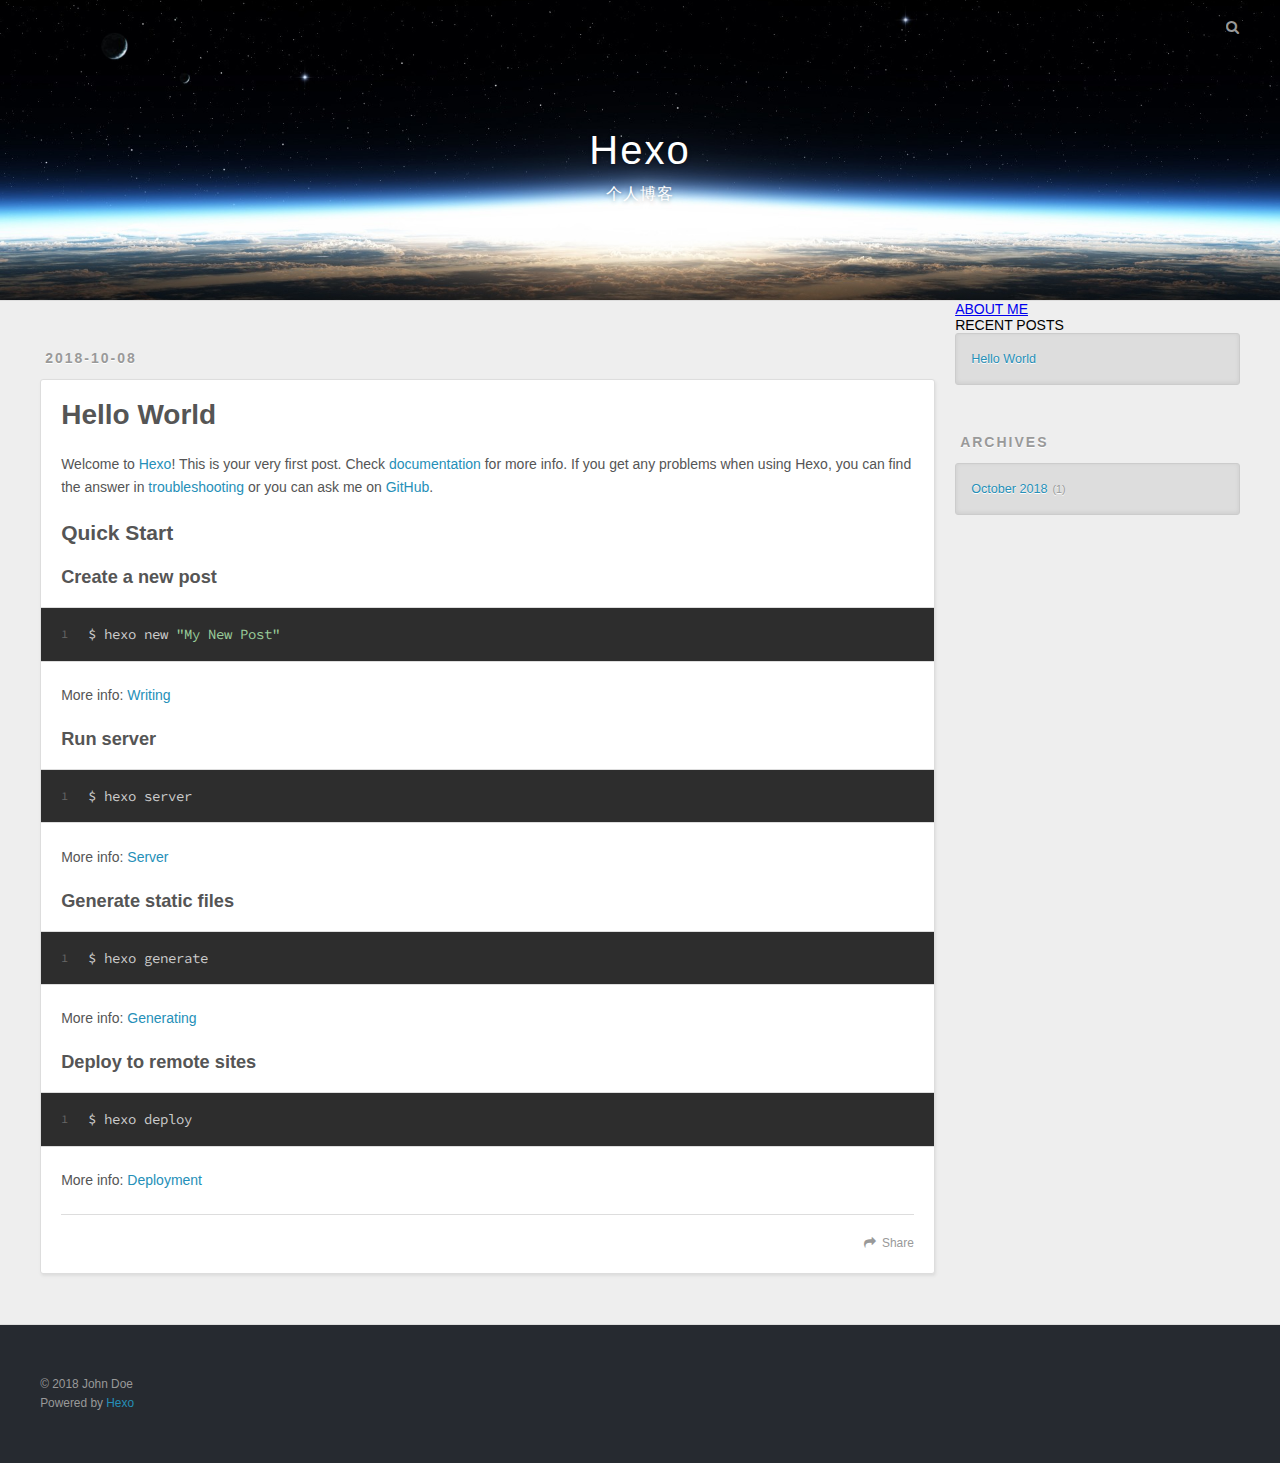
<file: index.html>
<!DOCTYPE html>
<html>
<head>
  <meta charset="utf-8">
  
  <title>Hexo</title>
  <meta name="viewport" content="width=device-width, initial-scale=1, maximum-scale=1">
  <meta property="og:type" content="website">
<meta property="og:title" content="Hexo">
<meta property="og:url" content="http://yoursite.com/index.html">
<meta property="og:site_name" content="Hexo">
<meta property="og:locale" content="default">
<meta name="twitter:card" content="summary">
<meta name="twitter:title" content="Hexo">
  
  
  
    <link href="//fonts.googleapis.com/css?family=Source+Code+Pro" rel="stylesheet" type="text/css">
  
  <link rel="stylesheet" href="/css/style.css">
  

</head>

<body>
  <div id="container">
    <div id="wrap">
      <header id="header">
  <div id="banner"></div>
  <div id="header-outer" class="outer">
    <div id="header-title" class="inner">
      <h1 id="logo-wrap">
        <a href="/" id="logo">Hexo</a>
      </h1>
      
        <h2 id="subtitle-wrap">
          <a href="/" id="subtitle">个人博客</a>
        </h2>
      
    </div>
    <div id="header-inner" class="inner">
      <nav id="main-nav">
        <a id="main-nav-toggle" class="nav-icon"></a>
        
      </nav>
      <nav id="sub-nav">
        
        <a id="nav-search-btn" class="nav-icon" title="Search"></a>
      </nav>
      <div id="search-form-wrap">
        <form action="//google.com/search" method="get" accept-charset="UTF-8" class="search-form"><input type="search" name="q" class="search-form-input" placeholder="Search"><button type="submit" class="search-form-submit">&#xF002;</button><input type="hidden" name="sitesearch" value="http://yoursite.com"></form>
      </div>
    </div>
  </div>
</header>
      <div class="outer">
        <section id="main">
  
    <article id="post-hello-world" class="article article-type-post" itemscope itemprop="blogPost">
  <div class="article-meta">
    <a href="/2018/10/08/hello-world/" class="article-date">
  <time datetime="2018-10-08T08:29:40.172Z" itemprop="datePublished">2018-10-08</time>
</a>
    
  </div>
  <div class="article-inner">
    
    
      <header class="article-header">
        
  
    <h1 itemprop="name">
      <a class="article-title" href="/2018/10/08/hello-world/">Hello World</a>
    </h1>
  

      </header>
    
    <div class="article-entry" itemprop="articleBody">
      
        <p>Welcome to <a href="https://hexo.io/" target="_blank" rel="noopener">Hexo</a>! This is your very first post. Check <a href="https://hexo.io/docs/" target="_blank" rel="noopener">documentation</a> for more info. If you get any problems when using Hexo, you can find the answer in <a href="https://hexo.io/docs/troubleshooting.html" target="_blank" rel="noopener">troubleshooting</a> or you can ask me on <a href="https://github.com/hexojs/hexo/issues" target="_blank" rel="noopener">GitHub</a>.</p>
<h2 id="Quick-Start"><a href="#Quick-Start" class="headerlink" title="Quick Start"></a>Quick Start</h2><h3 id="Create-a-new-post"><a href="#Create-a-new-post" class="headerlink" title="Create a new post"></a>Create a new post</h3><figure class="highlight bash"><table><tr><td class="gutter"><pre><span class="line">1</span><br></pre></td><td class="code"><pre><span class="line">$ hexo new <span class="string">"My New Post"</span></span><br></pre></td></tr></table></figure>
<p>More info: <a href="https://hexo.io/docs/writing.html" target="_blank" rel="noopener">Writing</a></p>
<h3 id="Run-server"><a href="#Run-server" class="headerlink" title="Run server"></a>Run server</h3><figure class="highlight bash"><table><tr><td class="gutter"><pre><span class="line">1</span><br></pre></td><td class="code"><pre><span class="line">$ hexo server</span><br></pre></td></tr></table></figure>
<p>More info: <a href="https://hexo.io/docs/server.html" target="_blank" rel="noopener">Server</a></p>
<h3 id="Generate-static-files"><a href="#Generate-static-files" class="headerlink" title="Generate static files"></a>Generate static files</h3><figure class="highlight bash"><table><tr><td class="gutter"><pre><span class="line">1</span><br></pre></td><td class="code"><pre><span class="line">$ hexo generate</span><br></pre></td></tr></table></figure>
<p>More info: <a href="https://hexo.io/docs/generating.html" target="_blank" rel="noopener">Generating</a></p>
<h3 id="Deploy-to-remote-sites"><a href="#Deploy-to-remote-sites" class="headerlink" title="Deploy to remote sites"></a>Deploy to remote sites</h3><figure class="highlight bash"><table><tr><td class="gutter"><pre><span class="line">1</span><br></pre></td><td class="code"><pre><span class="line">$ hexo deploy</span><br></pre></td></tr></table></figure>
<p>More info: <a href="https://hexo.io/docs/deployment.html" target="_blank" rel="noopener">Deployment</a></p>

      
    </div>
    <footer class="article-footer">
      <a data-url="http://yoursite.com/2018/10/08/hello-world/" data-id="cjn0ztyv30000zgv3rsepiz5a" class="article-share-link">Share</a>
      
      
    </footer>
  </div>
  
</article>


  

</section>
        
          <aside id="sidebar">
  
    <!-- Featured Tags -->

  
    <!-- Short About -->
<section class="visible-md visible-lg">
    <h5><a href="/about/">ABOUT ME</a></h5>
    <div class="short-about">

        

        

        <!-- SNS Link -->
        <ul class="list-inline">
            
            
            

            

            

            
            
            
            
        </ul>
    </div>
</section>

  
    
  <h5>RECENT POSTS</h3>
  <div class="widget">
    <ul>
      
        <li>
          <a href="/2018/10/08/hello-world/">Hello World</a>
        </li>
      
    </ul>
  </div>

  
    <!-- Friends Blog -->

  
    
  <div class="widget-wrap">
    <h3 class="widget-title">Archives</h3>
    <div class="widget">
      <ul class="archive-list"><li class="archive-list-item"><a class="archive-list-link" href="/archives/2018/10/">October 2018</a><span class="archive-list-count">1</span></li></ul>
    </div>
  </div>


  
</aside>
        
      </div>
      <footer id="footer">
  
  <div class="outer">
    <div id="footer-info" class="inner">
      &copy; 2018 John Doe<br>
      Powered by <a href="http://hexo.io/" target="_blank">Hexo</a>
    </div>
  </div>
</footer>
    </div>
    <nav id="mobile-nav">
  
</nav>
    

<script src="//ajax.googleapis.com/ajax/libs/jquery/2.0.3/jquery.min.js"></script>



<script src="/js/script.js"></script>

  </div>
</body>
</html>
</file>
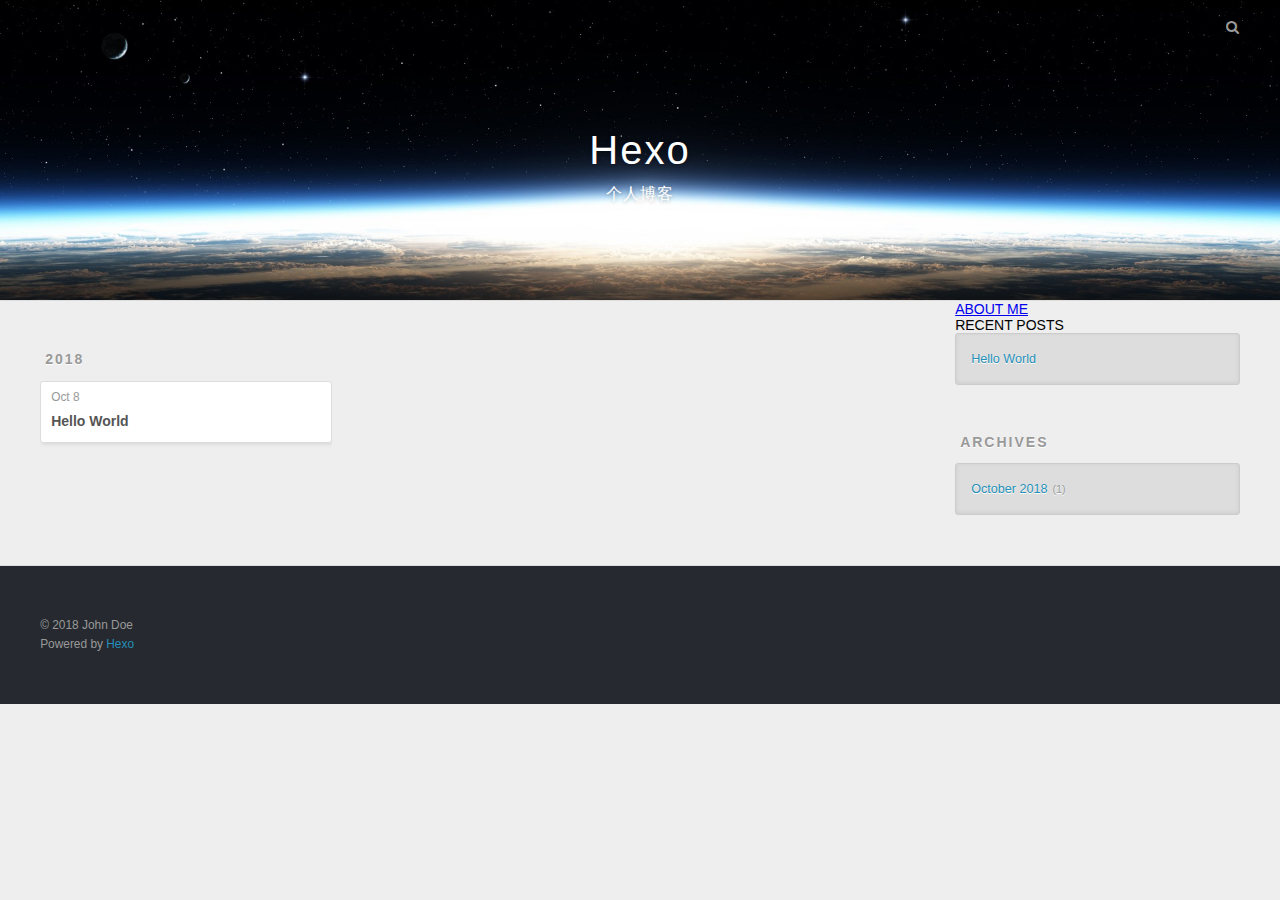
<file: archives/index.html>
<!DOCTYPE html>
<html>
<head>
  <meta charset="utf-8">
  
  <title>Archives | Hexo</title>
  <meta name="viewport" content="width=device-width, initial-scale=1, maximum-scale=1">
  <meta property="og:type" content="website">
<meta property="og:title" content="Hexo">
<meta property="og:url" content="http://yoursite.com/archives/index.html">
<meta property="og:site_name" content="Hexo">
<meta property="og:locale" content="default">
<meta name="twitter:card" content="summary">
<meta name="twitter:title" content="Hexo">
  
  
  
    <link href="//fonts.googleapis.com/css?family=Source+Code+Pro" rel="stylesheet" type="text/css">
  
  <link rel="stylesheet" href="/css/style.css">
  

</head>

<body>
  <div id="container">
    <div id="wrap">
      <header id="header">
  <div id="banner"></div>
  <div id="header-outer" class="outer">
    <div id="header-title" class="inner">
      <h1 id="logo-wrap">
        <a href="/" id="logo">Hexo</a>
      </h1>
      
        <h2 id="subtitle-wrap">
          <a href="/" id="subtitle">个人博客</a>
        </h2>
      
    </div>
    <div id="header-inner" class="inner">
      <nav id="main-nav">
        <a id="main-nav-toggle" class="nav-icon"></a>
        
      </nav>
      <nav id="sub-nav">
        
        <a id="nav-search-btn" class="nav-icon" title="Search"></a>
      </nav>
      <div id="search-form-wrap">
        <form action="//google.com/search" method="get" accept-charset="UTF-8" class="search-form"><input type="search" name="q" class="search-form-input" placeholder="Search"><button type="submit" class="search-form-submit">&#xF002;</button><input type="hidden" name="sitesearch" value="http://yoursite.com"></form>
      </div>
    </div>
  </div>
</header>
      <div class="outer">
        <section id="main">
  
  
    
    
      
      
      <section class="archives-wrap">
        <div class="archive-year-wrap">
          <a href="/archives/2018" class="archive-year">2018</a>
        </div>
        <div class="archives">
    
    <article class="archive-article archive-type-post">
  <div class="archive-article-inner">
    <header class="archive-article-header">
      <a href="/2018/10/08/hello-world/" class="archive-article-date">
  <time datetime="2018-10-08T08:29:40.172Z" itemprop="datePublished">Oct 8</time>
</a>
      
  
    <h1 itemprop="name">
      <a class="archive-article-title" href="/2018/10/08/hello-world/">Hello World</a>
    </h1>
  

    </header>
  </div>
</article>
  
  
    </div></section>
  

</section>
        
          <aside id="sidebar">
  
    <!-- Featured Tags -->

  
    <!-- Short About -->
<section class="visible-md visible-lg">
    <h5><a href="/about/">ABOUT ME</a></h5>
    <div class="short-about">

        

        

        <!-- SNS Link -->
        <ul class="list-inline">
            
            
            

            

            

            
            
            
            
        </ul>
    </div>
</section>

  
    
  <h5>RECENT POSTS</h3>
  <div class="widget">
    <ul>
      
        <li>
          <a href="/2018/10/08/hello-world/">Hello World</a>
        </li>
      
    </ul>
  </div>

  
    <!-- Friends Blog -->

  
    
  <div class="widget-wrap">
    <h3 class="widget-title">Archives</h3>
    <div class="widget">
      <ul class="archive-list"><li class="archive-list-item"><a class="archive-list-link" href="/archives/2018/10/">October 2018</a><span class="archive-list-count">1</span></li></ul>
    </div>
  </div>


  
</aside>
        
      </div>
      <footer id="footer">
  
  <div class="outer">
    <div id="footer-info" class="inner">
      &copy; 2018 John Doe<br>
      Powered by <a href="http://hexo.io/" target="_blank">Hexo</a>
    </div>
  </div>
</footer>
    </div>
    <nav id="mobile-nav">
  
</nav>
    

<script src="//ajax.googleapis.com/ajax/libs/jquery/2.0.3/jquery.min.js"></script>



<script src="/js/script.js"></script>

  </div>
</body>
</html>
</file>
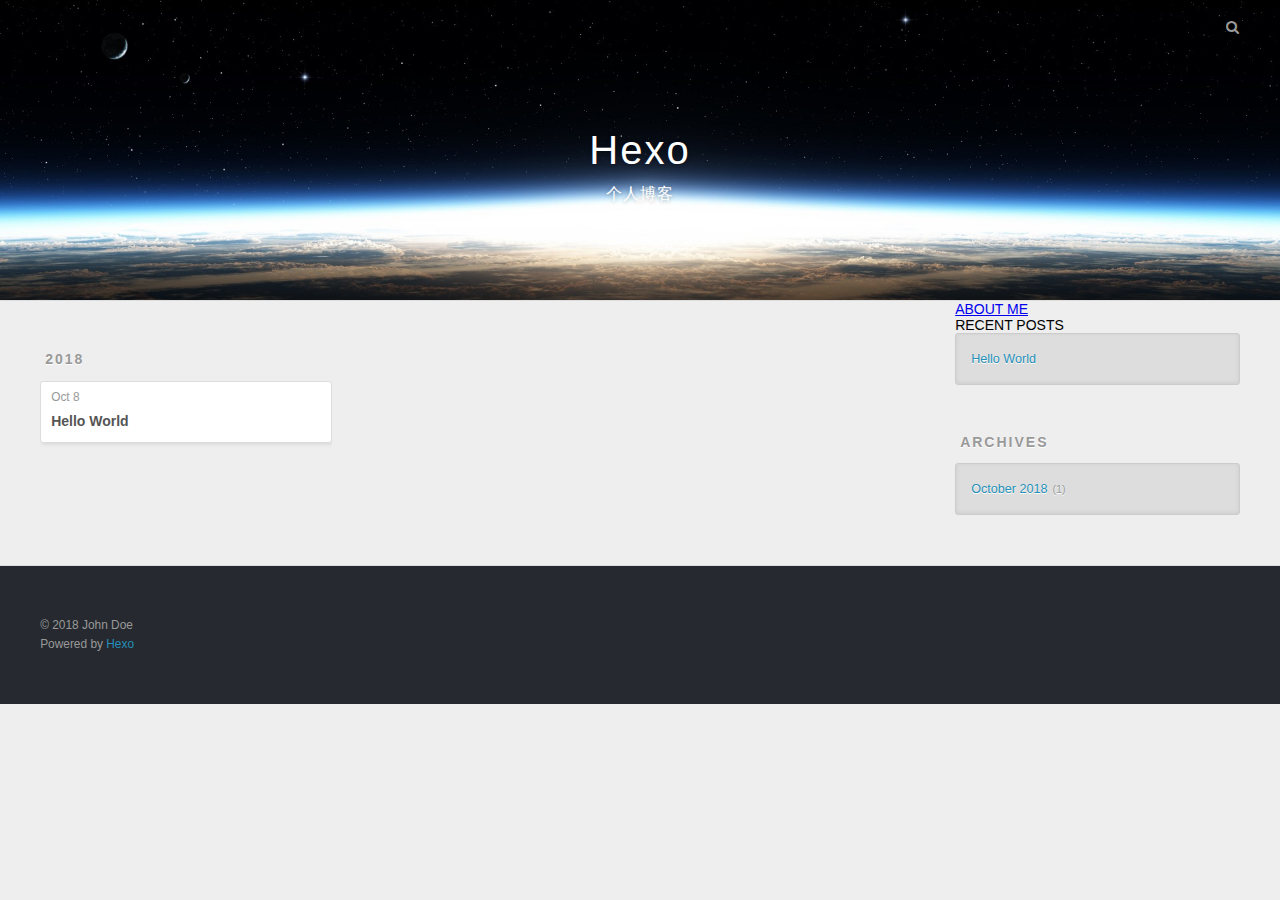
<file: archives/2018/index.html>
<!DOCTYPE html>
<html>
<head>
  <meta charset="utf-8">
  
  <title>Archives: 2018 | Hexo</title>
  <meta name="viewport" content="width=device-width, initial-scale=1, maximum-scale=1">
  <meta property="og:type" content="website">
<meta property="og:title" content="Hexo">
<meta property="og:url" content="http://yoursite.com/archives/2018/index.html">
<meta property="og:site_name" content="Hexo">
<meta property="og:locale" content="default">
<meta name="twitter:card" content="summary">
<meta name="twitter:title" content="Hexo">
  
  
  
    <link href="//fonts.googleapis.com/css?family=Source+Code+Pro" rel="stylesheet" type="text/css">
  
  <link rel="stylesheet" href="/css/style.css">
  

</head>

<body>
  <div id="container">
    <div id="wrap">
      <header id="header">
  <div id="banner"></div>
  <div id="header-outer" class="outer">
    <div id="header-title" class="inner">
      <h1 id="logo-wrap">
        <a href="/" id="logo">Hexo</a>
      </h1>
      
        <h2 id="subtitle-wrap">
          <a href="/" id="subtitle">个人博客</a>
        </h2>
      
    </div>
    <div id="header-inner" class="inner">
      <nav id="main-nav">
        <a id="main-nav-toggle" class="nav-icon"></a>
        
      </nav>
      <nav id="sub-nav">
        
        <a id="nav-search-btn" class="nav-icon" title="Search"></a>
      </nav>
      <div id="search-form-wrap">
        <form action="//google.com/search" method="get" accept-charset="UTF-8" class="search-form"><input type="search" name="q" class="search-form-input" placeholder="Search"><button type="submit" class="search-form-submit">&#xF002;</button><input type="hidden" name="sitesearch" value="http://yoursite.com"></form>
      </div>
    </div>
  </div>
</header>
      <div class="outer">
        <section id="main">
  
  
    
    
      
      
      <section class="archives-wrap">
        <div class="archive-year-wrap">
          <a href="/archives/2018" class="archive-year">2018</a>
        </div>
        <div class="archives">
    
    <article class="archive-article archive-type-post">
  <div class="archive-article-inner">
    <header class="archive-article-header">
      <a href="/2018/10/08/hello-world/" class="archive-article-date">
  <time datetime="2018-10-08T08:29:40.172Z" itemprop="datePublished">Oct 8</time>
</a>
      
  
    <h1 itemprop="name">
      <a class="archive-article-title" href="/2018/10/08/hello-world/">Hello World</a>
    </h1>
  

    </header>
  </div>
</article>
  
  
    </div></section>
  

</section>
        
          <aside id="sidebar">
  
    <!-- Featured Tags -->

  
    <!-- Short About -->
<section class="visible-md visible-lg">
    <h5><a href="/about/">ABOUT ME</a></h5>
    <div class="short-about">

        

        

        <!-- SNS Link -->
        <ul class="list-inline">
            
            
            

            

            

            
            
            
            
        </ul>
    </div>
</section>

  
    
  <h5>RECENT POSTS</h3>
  <div class="widget">
    <ul>
      
        <li>
          <a href="/2018/10/08/hello-world/">Hello World</a>
        </li>
      
    </ul>
  </div>

  
    <!-- Friends Blog -->

  
    
  <div class="widget-wrap">
    <h3 class="widget-title">Archives</h3>
    <div class="widget">
      <ul class="archive-list"><li class="archive-list-item"><a class="archive-list-link" href="/archives/2018/10/">October 2018</a><span class="archive-list-count">1</span></li></ul>
    </div>
  </div>


  
</aside>
        
      </div>
      <footer id="footer">
  
  <div class="outer">
    <div id="footer-info" class="inner">
      &copy; 2018 John Doe<br>
      Powered by <a href="http://hexo.io/" target="_blank">Hexo</a>
    </div>
  </div>
</footer>
    </div>
    <nav id="mobile-nav">
  
</nav>
    

<script src="//ajax.googleapis.com/ajax/libs/jquery/2.0.3/jquery.min.js"></script>



<script src="/js/script.js"></script>

  </div>
</body>
</html>
</file>
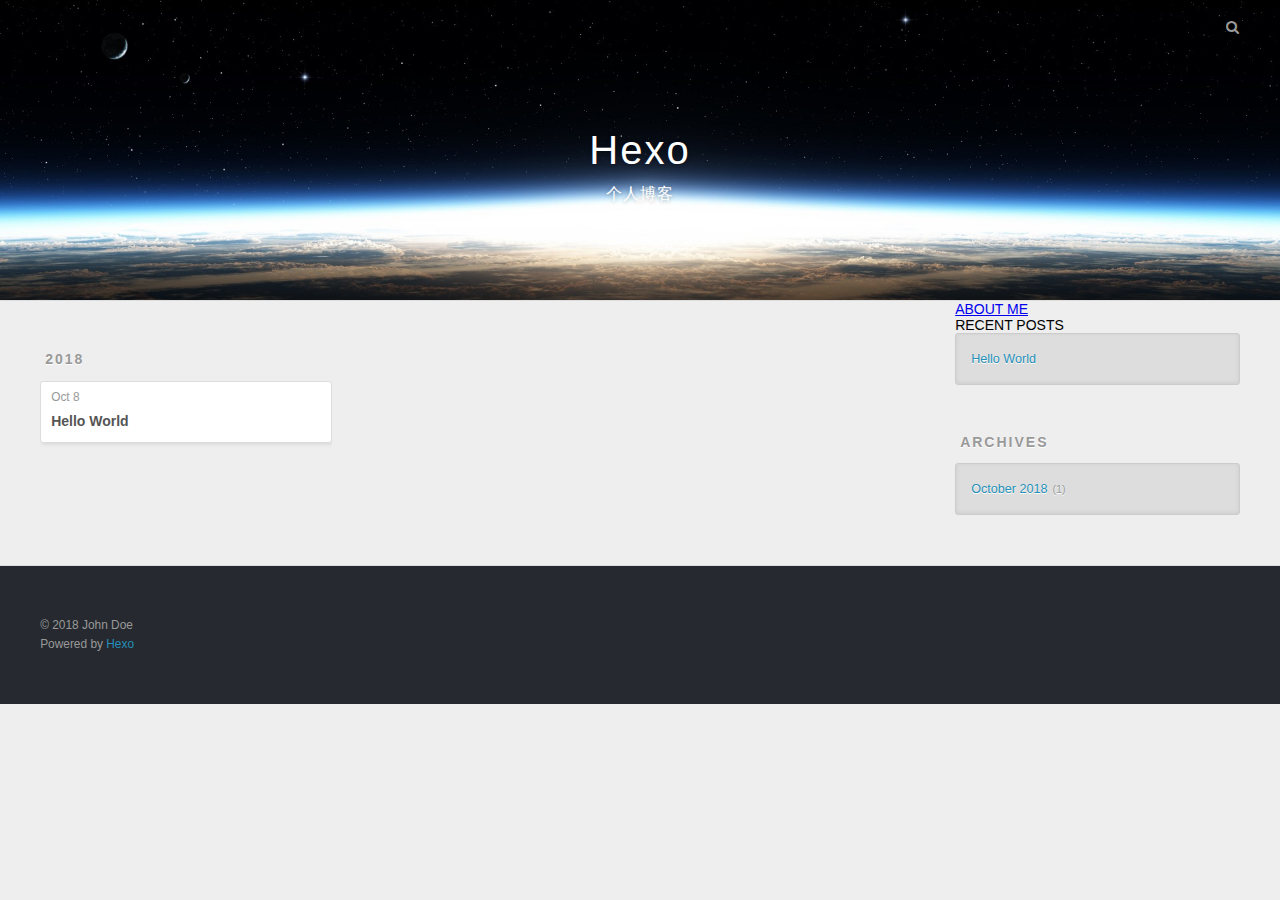
<file: archives/2018/10/index.html>
<!DOCTYPE html>
<html>
<head>
  <meta charset="utf-8">
  
  <title>Archives: 2018/10 | Hexo</title>
  <meta name="viewport" content="width=device-width, initial-scale=1, maximum-scale=1">
  <meta property="og:type" content="website">
<meta property="og:title" content="Hexo">
<meta property="og:url" content="http://yoursite.com/archives/2018/10/index.html">
<meta property="og:site_name" content="Hexo">
<meta property="og:locale" content="default">
<meta name="twitter:card" content="summary">
<meta name="twitter:title" content="Hexo">
  
  
  
    <link href="//fonts.googleapis.com/css?family=Source+Code+Pro" rel="stylesheet" type="text/css">
  
  <link rel="stylesheet" href="/css/style.css">
  

</head>

<body>
  <div id="container">
    <div id="wrap">
      <header id="header">
  <div id="banner"></div>
  <div id="header-outer" class="outer">
    <div id="header-title" class="inner">
      <h1 id="logo-wrap">
        <a href="/" id="logo">Hexo</a>
      </h1>
      
        <h2 id="subtitle-wrap">
          <a href="/" id="subtitle">个人博客</a>
        </h2>
      
    </div>
    <div id="header-inner" class="inner">
      <nav id="main-nav">
        <a id="main-nav-toggle" class="nav-icon"></a>
        
      </nav>
      <nav id="sub-nav">
        
        <a id="nav-search-btn" class="nav-icon" title="Search"></a>
      </nav>
      <div id="search-form-wrap">
        <form action="//google.com/search" method="get" accept-charset="UTF-8" class="search-form"><input type="search" name="q" class="search-form-input" placeholder="Search"><button type="submit" class="search-form-submit">&#xF002;</button><input type="hidden" name="sitesearch" value="http://yoursite.com"></form>
      </div>
    </div>
  </div>
</header>
      <div class="outer">
        <section id="main">
  
  
    
    
      
      
      <section class="archives-wrap">
        <div class="archive-year-wrap">
          <a href="/archives/2018" class="archive-year">2018</a>
        </div>
        <div class="archives">
    
    <article class="archive-article archive-type-post">
  <div class="archive-article-inner">
    <header class="archive-article-header">
      <a href="/2018/10/08/hello-world/" class="archive-article-date">
  <time datetime="2018-10-08T08:29:40.172Z" itemprop="datePublished">Oct 8</time>
</a>
      
  
    <h1 itemprop="name">
      <a class="archive-article-title" href="/2018/10/08/hello-world/">Hello World</a>
    </h1>
  

    </header>
  </div>
</article>
  
  
    </div></section>
  

</section>
        
          <aside id="sidebar">
  
    <!-- Featured Tags -->

  
    <!-- Short About -->
<section class="visible-md visible-lg">
    <h5><a href="/about/">ABOUT ME</a></h5>
    <div class="short-about">

        

        

        <!-- SNS Link -->
        <ul class="list-inline">
            
            
            

            

            

            
            
            
            
        </ul>
    </div>
</section>

  
    
  <h5>RECENT POSTS</h3>
  <div class="widget">
    <ul>
      
        <li>
          <a href="/2018/10/08/hello-world/">Hello World</a>
        </li>
      
    </ul>
  </div>

  
    <!-- Friends Blog -->

  
    
  <div class="widget-wrap">
    <h3 class="widget-title">Archives</h3>
    <div class="widget">
      <ul class="archive-list"><li class="archive-list-item"><a class="archive-list-link" href="/archives/2018/10/">October 2018</a><span class="archive-list-count">1</span></li></ul>
    </div>
  </div>


  
</aside>
        
      </div>
      <footer id="footer">
  
  <div class="outer">
    <div id="footer-info" class="inner">
      &copy; 2018 John Doe<br>
      Powered by <a href="http://hexo.io/" target="_blank">Hexo</a>
    </div>
  </div>
</footer>
    </div>
    <nav id="mobile-nav">
  
</nav>
    

<script src="//ajax.googleapis.com/ajax/libs/jquery/2.0.3/jquery.min.js"></script>



<script src="/js/script.js"></script>

  </div>
</body>
</html>
</file>
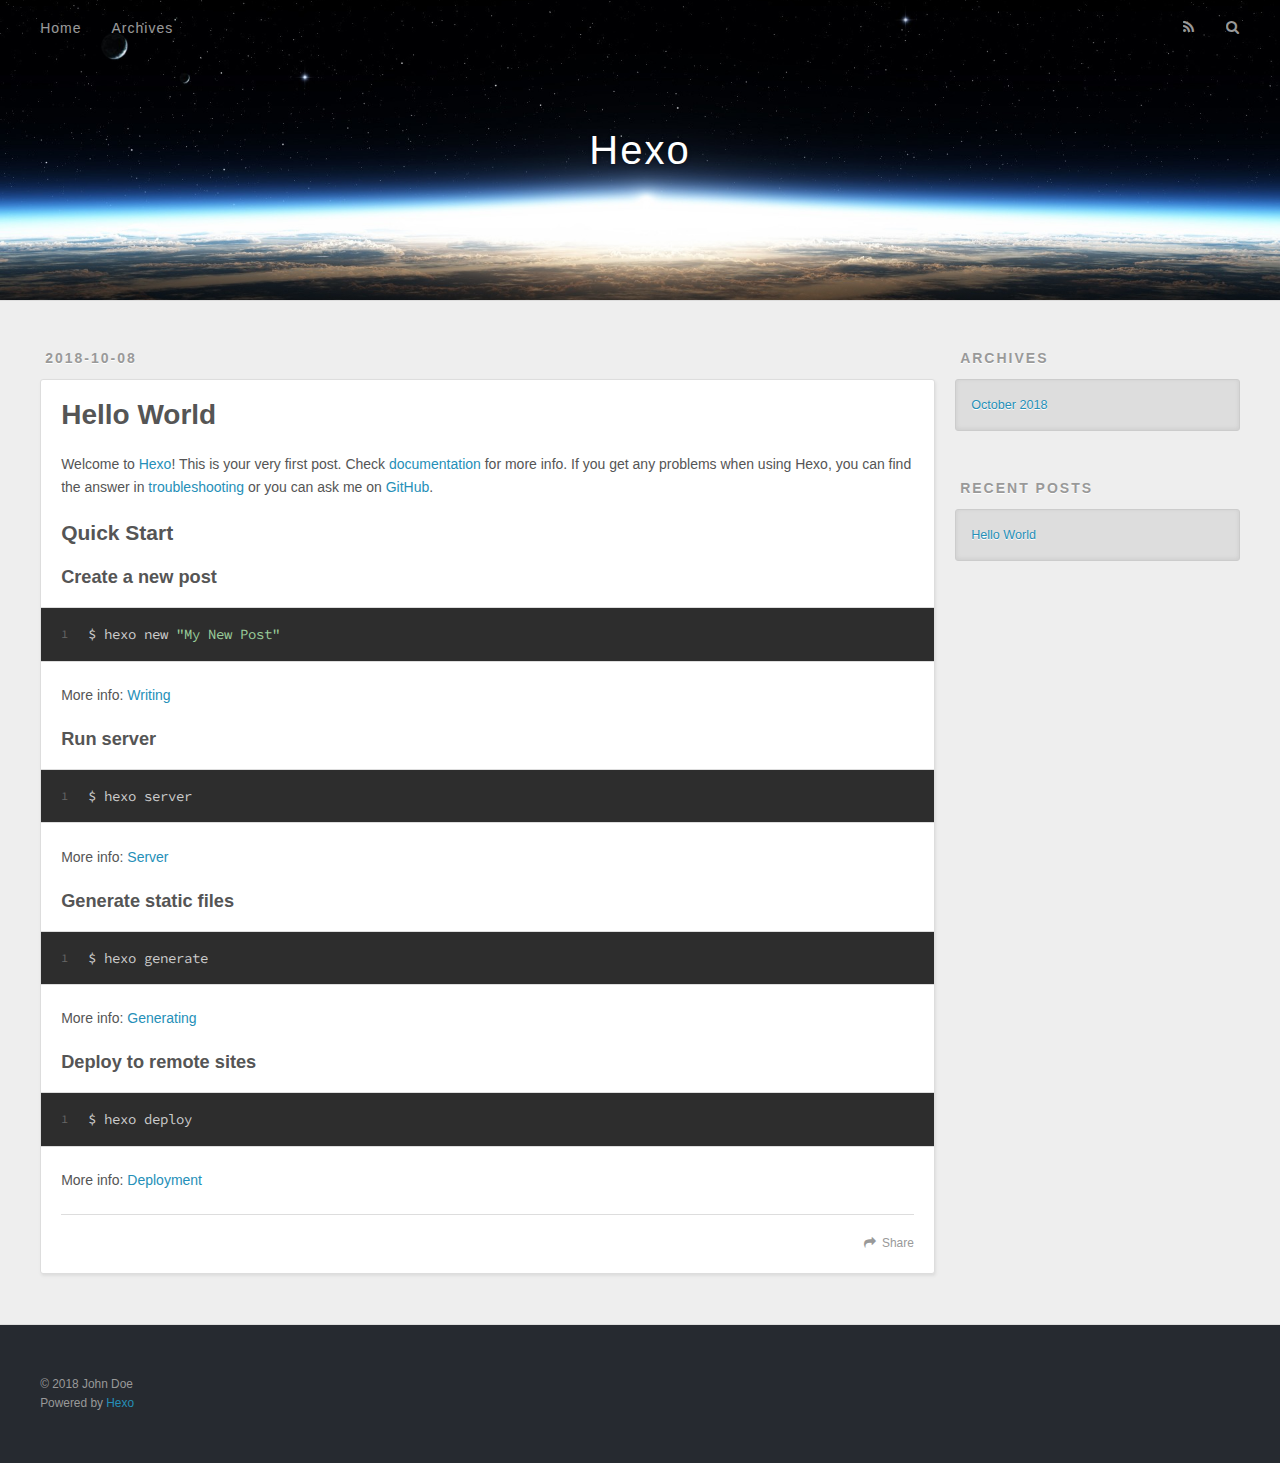
<file: 2018/10/08/hello-world/index.html>
<!DOCTYPE html>
<html>
<head>
  <meta charset="utf-8">
  

  
  <title>Hello World | Hexo</title>
  <meta name="viewport" content="width=device-width, initial-scale=1, maximum-scale=1">
  <meta name="description" content="Welcome to Hexo! This is your very first post. Check documentation for more info. If you get any problems when using Hexo, you can find the answer in troubleshooting or you can ask me on GitHub. Quick">
<meta property="og:type" content="article">
<meta property="og:title" content="Hello World">
<meta property="og:url" content="http://yoursite.com/2018/10/08/hello-world/index.html">
<meta property="og:site_name" content="Hexo">
<meta property="og:description" content="Welcome to Hexo! This is your very first post. Check documentation for more info. If you get any problems when using Hexo, you can find the answer in troubleshooting or you can ask me on GitHub. Quick">
<meta property="og:locale" content="default">
<meta property="og:updated_time" content="2018-10-08T08:29:40.172Z">
<meta name="twitter:card" content="summary">
<meta name="twitter:title" content="Hello World">
<meta name="twitter:description" content="Welcome to Hexo! This is your very first post. Check documentation for more info. If you get any problems when using Hexo, you can find the answer in troubleshooting or you can ask me on GitHub. Quick">
  
    <link rel="alternate" href="/atom.xml" title="Hexo" type="application/atom+xml">
  
  
    <link rel="icon" href="/favicon.png">
  
  
    <link href="//fonts.googleapis.com/css?family=Source+Code+Pro" rel="stylesheet" type="text/css">
  
  <link rel="stylesheet" href="/css/style.css">
</head>

<body>
  <div id="container">
    <div id="wrap">
      <header id="header">
  <div id="banner"></div>
  <div id="header-outer" class="outer">
    <div id="header-title" class="inner">
      <h1 id="logo-wrap">
        <a href="/" id="logo">Hexo</a>
      </h1>
      
    </div>
    <div id="header-inner" class="inner">
      <nav id="main-nav">
        <a id="main-nav-toggle" class="nav-icon"></a>
        
          <a class="main-nav-link" href="/">Home</a>
        
          <a class="main-nav-link" href="/archives">Archives</a>
        
      </nav>
      <nav id="sub-nav">
        
          <a id="nav-rss-link" class="nav-icon" href="/atom.xml" title="RSS Feed"></a>
        
        <a id="nav-search-btn" class="nav-icon" title="Search"></a>
      </nav>
      <div id="search-form-wrap">
        <form action="//google.com/search" method="get" accept-charset="UTF-8" class="search-form"><input type="search" name="q" class="search-form-input" placeholder="Search"><button type="submit" class="search-form-submit">&#xF002;</button><input type="hidden" name="sitesearch" value="http://yoursite.com"></form>
      </div>
    </div>
  </div>
</header>
      <div class="outer">
        <section id="main"><article id="post-hello-world" class="article article-type-post" itemscope itemprop="blogPost">
  <div class="article-meta">
    <a href="/2018/10/08/hello-world/" class="article-date">
  <time datetime="2018-10-08T08:29:40.172Z" itemprop="datePublished">2018-10-08</time>
</a>
    
  </div>
  <div class="article-inner">
    
    
      <header class="article-header">
        
  
    <h1 class="article-title" itemprop="name">
      Hello World
    </h1>
  

      </header>
    
    <div class="article-entry" itemprop="articleBody">
      
        <p>Welcome to <a href="https://hexo.io/" target="_blank" rel="noopener">Hexo</a>! This is your very first post. Check <a href="https://hexo.io/docs/" target="_blank" rel="noopener">documentation</a> for more info. If you get any problems when using Hexo, you can find the answer in <a href="https://hexo.io/docs/troubleshooting.html" target="_blank" rel="noopener">troubleshooting</a> or you can ask me on <a href="https://github.com/hexojs/hexo/issues" target="_blank" rel="noopener">GitHub</a>.</p>
<h2 id="Quick-Start"><a href="#Quick-Start" class="headerlink" title="Quick Start"></a>Quick Start</h2><h3 id="Create-a-new-post"><a href="#Create-a-new-post" class="headerlink" title="Create a new post"></a>Create a new post</h3><figure class="highlight bash"><table><tr><td class="gutter"><pre><span class="line">1</span><br></pre></td><td class="code"><pre><span class="line">$ hexo new <span class="string">"My New Post"</span></span><br></pre></td></tr></table></figure>
<p>More info: <a href="https://hexo.io/docs/writing.html" target="_blank" rel="noopener">Writing</a></p>
<h3 id="Run-server"><a href="#Run-server" class="headerlink" title="Run server"></a>Run server</h3><figure class="highlight bash"><table><tr><td class="gutter"><pre><span class="line">1</span><br></pre></td><td class="code"><pre><span class="line">$ hexo server</span><br></pre></td></tr></table></figure>
<p>More info: <a href="https://hexo.io/docs/server.html" target="_blank" rel="noopener">Server</a></p>
<h3 id="Generate-static-files"><a href="#Generate-static-files" class="headerlink" title="Generate static files"></a>Generate static files</h3><figure class="highlight bash"><table><tr><td class="gutter"><pre><span class="line">1</span><br></pre></td><td class="code"><pre><span class="line">$ hexo generate</span><br></pre></td></tr></table></figure>
<p>More info: <a href="https://hexo.io/docs/generating.html" target="_blank" rel="noopener">Generating</a></p>
<h3 id="Deploy-to-remote-sites"><a href="#Deploy-to-remote-sites" class="headerlink" title="Deploy to remote sites"></a>Deploy to remote sites</h3><figure class="highlight bash"><table><tr><td class="gutter"><pre><span class="line">1</span><br></pre></td><td class="code"><pre><span class="line">$ hexo deploy</span><br></pre></td></tr></table></figure>
<p>More info: <a href="https://hexo.io/docs/deployment.html" target="_blank" rel="noopener">Deployment</a></p>

      
    </div>
    <footer class="article-footer">
      <a data-url="http://yoursite.com/2018/10/08/hello-world/" data-id="cjn0dljr100009gv34rknb9fi" class="article-share-link">Share</a>
      
      
    </footer>
  </div>
  
    
  
</article>

</section>
        
          <aside id="sidebar">
  
    

  
    

  
    
  
    
  <div class="widget-wrap">
    <h3 class="widget-title">Archives</h3>
    <div class="widget">
      <ul class="archive-list"><li class="archive-list-item"><a class="archive-list-link" href="/archives/2018/10/">October 2018</a></li></ul>
    </div>
  </div>


  
    
  <div class="widget-wrap">
    <h3 class="widget-title">Recent Posts</h3>
    <div class="widget">
      <ul>
        
          <li>
            <a href="/2018/10/08/hello-world/">Hello World</a>
          </li>
        
      </ul>
    </div>
  </div>

  
</aside>
        
      </div>
      <footer id="footer">
  
  <div class="outer">
    <div id="footer-info" class="inner">
      &copy; 2018 John Doe<br>
      Powered by <a href="http://hexo.io/" target="_blank">Hexo</a>
    </div>
  </div>
</footer>
    </div>
    <nav id="mobile-nav">
  
    <a href="/" class="mobile-nav-link">Home</a>
  
    <a href="/archives" class="mobile-nav-link">Archives</a>
  
</nav>
    

<script src="//ajax.googleapis.com/ajax/libs/jquery/2.0.3/jquery.min.js"></script>


  <link rel="stylesheet" href="/fancybox/jquery.fancybox.css">
  <script src="/fancybox/jquery.fancybox.pack.js"></script>


<script src="/js/script.js"></script>



  </div>
</body>
</html>
</file>
<file: css/style.css>
body {
  width: 100%;
}
body:before,
body:after {
  content: "";
  display: table;
}
body:after {
  clear: both;
}
html,
body,
div,
span,
applet,
object,
iframe,
h1,
h2,
h3,
h4,
h5,
h6,
p,
blockquote,
pre,
a,
abbr,
acronym,
address,
big,
cite,
code,
del,
dfn,
em,
img,
ins,
kbd,
q,
s,
samp,
small,
strike,
strong,
sub,
sup,
tt,
var,
dl,
dt,
dd,
ol,
ul,
li,
fieldset,
form,
label,
legend,
table,
caption,
tbody,
tfoot,
thead,
tr,
th,
td {
  margin: 0;
  padding: 0;
  border: 0;
  outline: 0;
  font-weight: inherit;
  font-style: inherit;
  font-family: inherit;
  font-size: 100%;
  vertical-align: baseline;
}
body {
  line-height: 1;
  color: #000;
  background: #fff;
}
ol,
ul {
  list-style: none;
}
table {
  border-collapse: separate;
  border-spacing: 0;
  vertical-align: middle;
}
caption,
th,
td {
  text-align: left;
  font-weight: normal;
  vertical-align: middle;
}
a img {
  border: none;
}
input,
button {
  margin: 0;
  padding: 0;
}
input::-moz-focus-inner,
button::-moz-focus-inner {
  border: 0;
  padding: 0;
}
@font-face {
  font-family: FontAwesome;
  font-style: normal;
  font-weight: normal;
  src: url("fonts/fontawesome-webfont.eot?v=#4.0.3");
  src: url("fonts/fontawesome-webfont.eot?#iefix&v=#4.0.3") format("embedded-opentype"), url("fonts/fontawesome-webfont.woff?v=#4.0.3") format("woff"), url("fonts/fontawesome-webfont.ttf?v=#4.0.3") format("truetype"), url("fonts/fontawesome-webfont.svg#fontawesomeregular?v=#4.0.3") format("svg");
}
html,
body,
#container {
  height: 100%;
}
body {
  background: #eee;
  font: 14px -apple-system, BlinkMacSystemFont, "Segoe UI", "Roboto", "Oxygen", "Ubuntu", "Cantarell", "Fira Sans", "Droid Sans", "Helvetica Neue", sans-serif;
  -webkit-text-size-adjust: 100%;
}
.outer {
  max-width: 1220px;
  margin: 0 auto;
  padding: 0 20px;
}
.outer:before,
.outer:after {
  content: "";
  display: table;
}
.outer:after {
  clear: both;
}
.inner {
  display: inline;
  float: left;
  width: 98.33333333333333%;
  margin: 0 0.833333333333333%;
}
.left,
.alignleft {
  float: left;
}
.right,
.alignright {
  float: right;
}
.clear {
  clear: both;
}
#container {
  position: relative;
}
.mobile-nav-on {
  overflow: hidden;
}
#wrap {
  height: 100%;
  width: 100%;
  position: absolute;
  top: 0;
  left: 0;
  -webkit-transition: 0.2s ease-out;
  -moz-transition: 0.2s ease-out;
  -ms-transition: 0.2s ease-out;
  transition: 0.2s ease-out;
  z-index: 1;
  background: #eee;
}
.mobile-nav-on #wrap {
  left: 280px;
}
@media screen and (min-width: 768px) {
  #main {
    display: inline;
    float: left;
    width: 73.33333333333333%;
    margin: 0 0.833333333333333%;
  }
}
.article-date,
.article-category-link,
.archive-year,
.widget-title {
  text-decoration: none;
  text-transform: uppercase;
  letter-spacing: 2px;
  color: #999;
  margin-bottom: 1em;
  margin-left: 5px;
  line-height: 1em;
  text-shadow: 0 1px #fff;
  font-weight: bold;
}
.article-inner,
.archive-article-inner {
  background: #fff;
  -webkit-box-shadow: 1px 2px 3px #ddd;
  box-shadow: 1px 2px 3px #ddd;
  border: 1px solid #ddd;
  border-radius: 3px;
}
.article-entry h1,
.widget h1 {
  font-size: 2em;
}
.article-entry h2,
.widget h2 {
  font-size: 1.5em;
}
.article-entry h3,
.widget h3 {
  font-size: 1.3em;
}
.article-entry h4,
.widget h4 {
  font-size: 1.2em;
}
.article-entry h5,
.widget h5 {
  font-size: 1em;
}
.article-entry h6,
.widget h6 {
  font-size: 1em;
  color: #999;
}
.article-entry hr,
.widget hr {
  border: 1px dashed #ddd;
}
.article-entry strong,
.widget strong {
  font-weight: bold;
}
.article-entry em,
.widget em,
.article-entry cite,
.widget cite {
  font-style: italic;
}
.article-entry sup,
.widget sup,
.article-entry sub,
.widget sub {
  font-size: 0.75em;
  line-height: 0;
  position: relative;
  vertical-align: baseline;
}
.article-entry sup,
.widget sup {
  top: -0.5em;
}
.article-entry sub,
.widget sub {
  bottom: -0.2em;
}
.article-entry small,
.widget small {
  font-size: 0.85em;
}
.article-entry acronym,
.widget acronym,
.article-entry abbr,
.widget abbr {
  border-bottom: 1px dotted;
}
.article-entry ul,
.widget ul,
.article-entry ol,
.widget ol,
.article-entry dl,
.widget dl {
  margin: 0 20px;
  line-height: 1.6em;
}
.article-entry ul ul,
.widget ul ul,
.article-entry ol ul,
.widget ol ul,
.article-entry ul ol,
.widget ul ol,
.article-entry ol ol,
.widget ol ol {
  margin-top: 0;
  margin-bottom: 0;
}
.article-entry ul,
.widget ul {
  list-style: disc;
}
.article-entry ol,
.widget ol {
  list-style: decimal;
}
.article-entry dt,
.widget dt {
  font-weight: bold;
}
#header {
  height: 300px;
  position: relative;
  border-bottom: 1px solid #ddd;
}
#header:before,
#header:after {
  content: "";
  position: absolute;
  left: 0;
  right: 0;
  height: 40px;
}
#header:before {
  top: 0;
  background: -webkit-linear-gradient(rgba(0,0,0,0.2), transparent);
  background: -moz-linear-gradient(rgba(0,0,0,0.2), transparent);
  background: -ms-linear-gradient(rgba(0,0,0,0.2), transparent);
  background: linear-gradient(rgba(0,0,0,0.2), transparent);
}
#header:after {
  bottom: 0;
  background: -webkit-linear-gradient(transparent, rgba(0,0,0,0.2));
  background: -moz-linear-gradient(transparent, rgba(0,0,0,0.2));
  background: -ms-linear-gradient(transparent, rgba(0,0,0,0.2));
  background: linear-gradient(transparent, rgba(0,0,0,0.2));
}
#header-outer {
  height: 100%;
  position: relative;
}
#header-inner {
  position: relative;
  overflow: hidden;
}
#banner {
  position: absolute;
  top: 0;
  left: 0;
  width: 100%;
  height: 100%;
  background: url("images/banner.jpg") center #000;
  -webkit-background-size: cover;
  -moz-background-size: cover;
  background-size: cover;
  z-index: -1;
}
#header-title {
  text-align: center;
  height: 40px;
  position: absolute;
  top: 50%;
  left: 0;
  margin-top: -20px;
}
#logo,
#subtitle {
  text-decoration: none;
  color: #fff;
  font-weight: 300;
  text-shadow: 0 1px 4px rgba(0,0,0,0.3);
}
#logo {
  font-size: 40px;
  line-height: 40px;
  letter-spacing: 2px;
}
#subtitle {
  font-size: 16px;
  line-height: 16px;
  letter-spacing: 1px;
}
#subtitle-wrap {
  margin-top: 16px;
}
#main-nav {
  float: left;
  margin-left: -15px;
}
.nav-icon,
.main-nav-link {
  float: left;
  color: #fff;
  opacity: 0.6;
  text-decoration: none;
  text-shadow: 0 1px rgba(0,0,0,0.2);
  -webkit-transition: opacity 0.2s;
  -moz-transition: opacity 0.2s;
  -ms-transition: opacity 0.2s;
  transition: opacity 0.2s;
  display: block;
  padding: 20px 15px;
}
.nav-icon:hover,
.main-nav-link:hover {
  opacity: 1;
}
.nav-icon {
  font-family: FontAwesome;
  text-align: center;
  font-size: 14px;
  width: 14px;
  height: 14px;
  padding: 20px 15px;
  position: relative;
  cursor: pointer;
}
.main-nav-link {
  font-weight: 300;
  letter-spacing: 1px;
}
@media screen and (max-width: 479px) {
  .main-nav-link {
    display: none;
  }
}
#main-nav-toggle {
  display: none;
}
#main-nav-toggle:before {
  content: "\f0c9";
}
@media screen and (max-width: 479px) {
  #main-nav-toggle {
    display: block;
  }
}
#sub-nav {
  float: right;
  margin-right: -15px;
}
#nav-rss-link:before {
  content: "\f09e";
}
#nav-search-btn:before {
  content: "\f002";
}
#search-form-wrap {
  position: absolute;
  top: 15px;
  width: 150px;
  height: 30px;
  right: -150px;
  opacity: 0;
  -webkit-transition: 0.2s ease-out;
  -moz-transition: 0.2s ease-out;
  -ms-transition: 0.2s ease-out;
  transition: 0.2s ease-out;
}
#search-form-wrap.on {
  opacity: 1;
  right: 0;
}
@media screen and (max-width: 479px) {
  #search-form-wrap {
    width: 100%;
    right: -100%;
  }
}
.search-form {
  position: absolute;
  top: 0;
  left: 0;
  right: 0;
  background: #fff;
  padding: 5px 15px;
  border-radius: 15px;
  -webkit-box-shadow: 0 0 10px rgba(0,0,0,0.3);
  box-shadow: 0 0 10px rgba(0,0,0,0.3);
}
.search-form-input {
  border: none;
  background: none;
  color: #555;
  width: 100%;
  font: 13px -apple-system, BlinkMacSystemFont, "Segoe UI", "Roboto", "Oxygen", "Ubuntu", "Cantarell", "Fira Sans", "Droid Sans", "Helvetica Neue", sans-serif;
  outline: none;
}
.search-form-input::-webkit-search-results-decoration,
.search-form-input::-webkit-search-cancel-button {
  -webkit-appearance: none;
}
.search-form-submit {
  position: absolute;
  top: 50%;
  right: 10px;
  margin-top: -7px;
  font: 13px FontAwesome;
  border: none;
  background: none;
  color: #bbb;
  cursor: pointer;
}
.search-form-submit:hover,
.search-form-submit:focus {
  color: #777;
}
.article {
  margin: 50px 0;
}
.article-inner {
  overflow: hidden;
}
.article-meta:before,
.article-meta:after {
  content: "";
  display: table;
}
.article-meta:after {
  clear: both;
}
.article-date {
  float: left;
}
.article-category {
  float: left;
  line-height: 1em;
  color: #ccc;
  text-shadow: 0 1px #fff;
  margin-left: 8px;
}
.article-category:before {
  content: "\2022";
}
.article-category-link {
  margin: 0 12px 1em;
}
.article-header {
  padding: 20px 20px 0;
}
.article-title {
  text-decoration: none;
  font-size: 2em;
  font-weight: bold;
  color: #555;
  line-height: 1.1em;
  -webkit-transition: color 0.2s;
  -moz-transition: color 0.2s;
  -ms-transition: color 0.2s;
  transition: color 0.2s;
}
a.article-title:hover {
  color: #258fb8;
}
.article-entry {
  color: #555;
  padding: 0 20px;
}
.article-entry:before,
.article-entry:after {
  content: "";
  display: table;
}
.article-entry:after {
  clear: both;
}
.article-entry p,
.article-entry table {
  line-height: 1.6em;
  margin: 1.6em 0;
}
.article-entry h1,
.article-entry h2,
.article-entry h3,
.article-entry h4,
.article-entry h5,
.article-entry h6 {
  font-weight: bold;
}
.article-entry h1,
.article-entry h2,
.article-entry h3,
.article-entry h4,
.article-entry h5,
.article-entry h6 {
  line-height: 1.1em;
  margin: 1.1em 0;
}
.article-entry a {
  color: #258fb8;
  text-decoration: none;
}
.article-entry a:hover {
  text-decoration: underline;
}
.article-entry ul,
.article-entry ol,
.article-entry dl {
  margin-top: 1.6em;
  margin-bottom: 1.6em;
}
.article-entry img,
.article-entry video {
  max-width: 100%;
  height: auto;
  display: block;
  margin: auto;
}
.article-entry iframe {
  border: none;
}
.article-entry table {
  width: 100%;
  border-collapse: collapse;
  border-spacing: 0;
}
.article-entry th {
  font-weight: bold;
  border-bottom: 3px solid #ddd;
  padding-bottom: 0.5em;
}
.article-entry td {
  border-bottom: 1px solid #ddd;
  padding: 10px 0;
}
.article-entry blockquote {
  font-family: Georgia, "Times New Roman", serif;
  font-size: 1.4em;
  margin: 1.6em 20px;
  text-align: center;
}
.article-entry blockquote footer {
  font-size: 14px;
  margin: 1.6em 0;
  font-family: -apple-system, BlinkMacSystemFont, "Segoe UI", "Roboto", "Oxygen", "Ubuntu", "Cantarell", "Fira Sans", "Droid Sans", "Helvetica Neue", sans-serif;
}
.article-entry blockquote footer cite:before {
  content: "—";
  padding: 0 0.5em;
}
.article-entry .pullquote {
  text-align: left;
  width: 45%;
  margin: 0;
}
.article-entry .pullquote.left {
  margin-left: 0.5em;
  margin-right: 1em;
}
.article-entry .pullquote.right {
  margin-right: 0.5em;
  margin-left: 1em;
}
.article-entry .caption {
  color: #999;
  display: block;
  font-size: 0.9em;
  margin-top: 0.5em;
  position: relative;
  text-align: center;
}
.article-entry .video-container {
  position: relative;
  padding-top: 56.25%;
  height: 0;
  overflow: hidden;
}
.article-entry .video-container iframe,
.article-entry .video-container object,
.article-entry .video-container embed {
  position: absolute;
  top: 0;
  left: 0;
  width: 100%;
  height: 100%;
  margin-top: 0;
}
.article-more-link a {
  display: inline-block;
  line-height: 1em;
  padding: 6px 15px;
  border-radius: 15px;
  background: #eee;
  color: #999;
  text-shadow: 0 1px #fff;
  text-decoration: none;
}
.article-more-link a:hover {
  background: #258fb8;
  color: #fff;
  text-decoration: none;
  text-shadow: 0 1px #1e7293;
}
.article-footer {
  font-size: 0.85em;
  line-height: 1.6em;
  border-top: 1px solid #ddd;
  padding-top: 1.6em;
  margin: 0 20px 20px;
}
.article-footer:before,
.article-footer:after {
  content: "";
  display: table;
}
.article-footer:after {
  clear: both;
}
.article-footer a {
  color: #999;
  text-decoration: none;
}
.article-footer a:hover {
  color: #555;
}
.article-tag-list-item {
  float: left;
  margin-right: 10px;
}
.article-tag-list-link:before {
  content: "#";
}
.article-comment-link {
  float: right;
}
.article-comment-link:before {
  content: "\f075";
  font-family: FontAwesome;
  padding-right: 8px;
}
.article-share-link {
  cursor: pointer;
  float: right;
  margin-left: 20px;
}
.article-share-link:before {
  content: "\f064";
  font-family: FontAwesome;
  padding-right: 6px;
}
#article-nav {
  position: relative;
}
#article-nav:before,
#article-nav:after {
  content: "";
  display: table;
}
#article-nav:after {
  clear: both;
}
@media screen and (min-width: 768px) {
  #article-nav {
    margin: 50px 0;
  }
  #article-nav:before {
    width: 8px;
    height: 8px;
    position: absolute;
    top: 50%;
    left: 50%;
    margin-top: -4px;
    margin-left: -4px;
    content: "";
    border-radius: 50%;
    background: #ddd;
    -webkit-box-shadow: 0 1px 2px #fff;
    box-shadow: 0 1px 2px #fff;
  }
}
.article-nav-link-wrap {
  text-decoration: none;
  text-shadow: 0 1px #fff;
  color: #999;
  -webkit-box-sizing: border-box;
  -moz-box-sizing: border-box;
  box-sizing: border-box;
  margin-top: 50px;
  text-align: center;
  display: block;
}
.article-nav-link-wrap:hover {
  color: #555;
}
@media screen and (min-width: 768px) {
  .article-nav-link-wrap {
    width: 50%;
    margin-top: 0;
  }
}
@media screen and (min-width: 768px) {
  #article-nav-newer {
    float: left;
    text-align: right;
    padding-right: 20px;
  }
}
@media screen and (min-width: 768px) {
  #article-nav-older {
    float: right;
    text-align: left;
    padding-left: 20px;
  }
}
.article-nav-caption {
  text-transform: uppercase;
  letter-spacing: 2px;
  color: #ddd;
  line-height: 1em;
  font-weight: bold;
}
#article-nav-newer .article-nav-caption {
  margin-right: -2px;
}
.article-nav-title {
  font-size: 0.85em;
  line-height: 1.6em;
  margin-top: 0.5em;
}
.article-share-box {
  position: absolute;
  display: none;
  background: #fff;
  -webkit-box-shadow: 1px 2px 10px rgba(0,0,0,0.2);
  box-shadow: 1px 2px 10px rgba(0,0,0,0.2);
  border-radius: 3px;
  margin-left: -145px;
  overflow: hidden;
  z-index: 1;
}
.article-share-box.on {
  display: block;
}
.article-share-input {
  width: 100%;
  background: none;
  -webkit-box-sizing: border-box;
  -moz-box-sizing: border-box;
  box-sizing: border-box;
  font: 14px -apple-system, BlinkMacSystemFont, "Segoe UI", "Roboto", "Oxygen", "Ubuntu", "Cantarell", "Fira Sans", "Droid Sans", "Helvetica Neue", sans-serif;
  padding: 0 15px;
  color: #555;
  outline: none;
  border: 1px solid #ddd;
  border-radius: 3px 3px 0 0;
  height: 36px;
  line-height: 36px;
}
.article-share-links {
  background: #eee;
}
.article-share-links:before,
.article-share-links:after {
  content: "";
  display: table;
}
.article-share-links:after {
  clear: both;
}
.article-share-twitter,
.article-share-facebook,
.article-share-pinterest,
.article-share-google {
  width: 50px;
  height: 36px;
  display: block;
  float: left;
  position: relative;
  color: #999;
  text-shadow: 0 1px #fff;
}
.article-share-twitter:before,
.article-share-facebook:before,
.article-share-pinterest:before,
.article-share-google:before {
  font-size: 20px;
  font-family: FontAwesome;
  width: 20px;
  height: 20px;
  position: absolute;
  top: 50%;
  left: 50%;
  margin-top: -10px;
  margin-left: -10px;
  text-align: center;
}
.article-share-twitter:hover,
.article-share-facebook:hover,
.article-share-pinterest:hover,
.article-share-google:hover {
  color: #fff;
}
.article-share-twitter:before {
  content: "\f099";
}
.article-share-twitter:hover {
  background: #00aced;
  text-shadow: 0 1px #008abe;
}
.article-share-facebook:before {
  content: "\f09a";
}
.article-share-facebook:hover {
  background: #3b5998;
  text-shadow: 0 1px #2f477a;
}
.article-share-pinterest:before {
  content: "\f0d2";
}
.article-share-pinterest:hover {
  background: #cb2027;
  text-shadow: 0 1px #a21a1f;
}
.article-share-google:before {
  content: "\f0d5";
}
.article-share-google:hover {
  background: #dd4b39;
  text-shadow: 0 1px #be3221;
}
.article-gallery {
  background: #000;
  position: relative;
}
.article-gallery-photos {
  position: relative;
  overflow: hidden;
}
.article-gallery-img {
  display: none;
  max-width: 100%;
}
.article-gallery-img:first-child {
  display: block;
}
.article-gallery-img.loaded {
  position: absolute;
  display: block;
}
.article-gallery-img img {
  display: block;
  max-width: 100%;
  margin: 0 auto;
}
#comments {
  background: #fff;
  -webkit-box-shadow: 1px 2px 3px #ddd;
  box-shadow: 1px 2px 3px #ddd;
  padding: 20px;
  border: 1px solid #ddd;
  border-radius: 3px;
  margin: 50px 0;
}
#comments a {
  color: #258fb8;
}
.archives-wrap {
  margin: 50px 0;
}
.archives:before,
.archives:after {
  content: "";
  display: table;
}
.archives:after {
  clear: both;
}
.archive-year-wrap {
  margin-bottom: 1em;
}
.archives {
  -webkit-column-gap: 10px;
  -moz-column-gap: 10px;
  column-gap: 10px;
}
@media screen and (min-width: 480px) and (max-width: 767px) {
  .archives {
    -webkit-column-count: 2;
    -moz-column-count: 2;
    column-count: 2;
  }
}
@media screen and (min-width: 768px) {
  .archives {
    -webkit-column-count: 3;
    -moz-column-count: 3;
    column-count: 3;
  }
}
.archive-article {
  -webkit-column-break-inside: avoid;
  page-break-inside: avoid;
  overflow: hidden;
  break-inside: avoid-column;
}
.archive-article-inner {
  padding: 10px;
  margin-bottom: 15px;
}
.archive-article-title {
  text-decoration: none;
  font-weight: bold;
  color: #555;
  -webkit-transition: color 0.2s;
  -moz-transition: color 0.2s;
  -ms-transition: color 0.2s;
  transition: color 0.2s;
  line-height: 1.6em;
}
.archive-article-title:hover {
  color: #258fb8;
}
.archive-article-footer {
  margin-top: 1em;
}
.archive-article-date {
  color: #999;
  text-decoration: none;
  font-size: 0.85em;
  line-height: 1em;
  margin-bottom: 0.5em;
  display: block;
}
#page-nav {
  margin: 50px auto;
  background: #fff;
  -webkit-box-shadow: 1px 2px 3px #ddd;
  box-shadow: 1px 2px 3px #ddd;
  border: 1px solid #ddd;
  border-radius: 3px;
  text-align: center;
  color: #999;
  overflow: hidden;
}
#page-nav:before,
#page-nav:after {
  content: "";
  display: table;
}
#page-nav:after {
  clear: both;
}
#page-nav a,
#page-nav span {
  padding: 10px 20px;
  line-height: 1;
  height: 2ex;
}
#page-nav a {
  color: #999;
  text-decoration: none;
}
#page-nav a:hover {
  background: #999;
  color: #fff;
}
#page-nav .prev {
  float: left;
}
#page-nav .next {
  float: right;
}
#page-nav .page-number {
  display: inline-block;
}
@media screen and (max-width: 479px) {
  #page-nav .page-number {
    display: none;
  }
}
#page-nav .current {
  color: #555;
  font-weight: bold;
}
#page-nav .space {
  color: #ddd;
}
#footer {
  background: #262a30;
  padding: 50px 0;
  border-top: 1px solid #ddd;
  color: #999;
}
#footer a {
  color: #258fb8;
  text-decoration: none;
}
#footer a:hover {
  text-decoration: underline;
}
#footer-info {
  line-height: 1.6em;
  font-size: 0.85em;
}
.article-entry pre,
.article-entry .highlight {
  background: #2d2d2d;
  margin: 0 -20px;
  padding: 15px 20px;
  border-style: solid;
  border-color: #ddd;
  border-width: 1px 0;
  overflow: auto;
  color: #ccc;
  line-height: 22.400000000000002px;
}
.article-entry .highlight .gutter pre,
.article-entry .gist .gist-file .gist-data .line-numbers {
  color: #666;
  font-size: 0.85em;
}
.article-entry pre,
.article-entry code {
  font-family: "Source Code Pro", Consolas, Monaco, Menlo, Consolas, monospace;
}
.article-entry code {
  background: #eee;
  text-shadow: 0 1px #fff;
  padding: 0 0.3em;
}
.article-entry pre code {
  background: none;
  text-shadow: none;
  padding: 0;
}
.article-entry .highlight pre {
  border: none;
  margin: 0;
  padding: 0;
}
.article-entry .highlight table {
  margin: 0;
  width: auto;
}
.article-entry .highlight td {
  border: none;
  padding: 0;
}
.article-entry .highlight figcaption {
  font-size: 0.85em;
  color: #999;
  line-height: 1em;
  margin-bottom: 1em;
}
.article-entry .highlight figcaption:before,
.article-entry .highlight figcaption:after {
  content: "";
  display: table;
}
.article-entry .highlight figcaption:after {
  clear: both;
}
.article-entry .highlight figcaption a {
  float: right;
}
.article-entry .highlight .gutter pre {
  text-align: right;
  padding-right: 20px;
}
.article-entry .highlight .line {
  height: 22.400000000000002px;
}
.article-entry .highlight .line.marked {
  background: #515151;
}
.article-entry .gist {
  margin: 0 -20px;
  border-style: solid;
  border-color: #ddd;
  border-width: 1px 0;
  background: #2d2d2d;
  padding: 15px 20px 15px 0;
}
.article-entry .gist .gist-file {
  border: none;
  font-family: "Source Code Pro", Consolas, Monaco, Menlo, Consolas, monospace;
  margin: 0;
}
.article-entry .gist .gist-file .gist-data {
  background: none;
  border: none;
}
.article-entry .gist .gist-file .gist-data .line-numbers {
  background: none;
  border: none;
  padding: 0 20px 0 0;
}
.article-entry .gist .gist-file .gist-data .line-data {
  padding: 0 !important;
}
.article-entry .gist .gist-file .highlight {
  margin: 0;
  padding: 0;
  border: none;
}
.article-entry .gist .gist-file .gist-meta {
  background: #2d2d2d;
  color: #999;
  font: 0.85em -apple-system, BlinkMacSystemFont, "Segoe UI", "Roboto", "Oxygen", "Ubuntu", "Cantarell", "Fira Sans", "Droid Sans", "Helvetica Neue", sans-serif;
  text-shadow: 0 0;
  padding: 0;
  margin-top: 1em;
  margin-left: 20px;
}
.article-entry .gist .gist-file .gist-meta a {
  color: #258fb8;
  font-weight: normal;
}
.article-entry .gist .gist-file .gist-meta a:hover {
  text-decoration: underline;
}
pre .comment,
pre .title {
  color: #999;
}
pre .variable,
pre .attribute,
pre .tag,
pre .regexp,
pre .ruby .constant,
pre .xml .tag .title,
pre .xml .pi,
pre .xml .doctype,
pre .html .doctype,
pre .css .id,
pre .css .class,
pre .css .pseudo {
  color: #f2777a;
}
pre .number,
pre .preprocessor,
pre .built_in,
pre .literal,
pre .params,
pre .constant {
  color: #f99157;
}
pre .class,
pre .ruby .class .title,
pre .css .rules .attribute {
  color: #9c9;
}
pre .string,
pre .value,
pre .inheritance,
pre .header,
pre .ruby .symbol,
pre .xml .cdata {
  color: #9c9;
}
pre .css .hexcolor {
  color: #6cc;
}
pre .function,
pre .python .decorator,
pre .python .title,
pre .ruby .function .title,
pre .ruby .title .keyword,
pre .perl .sub,
pre .javascript .title,
pre .coffeescript .title {
  color: #69c;
}
pre .keyword,
pre .javascript .function {
  color: #c9c;
}
@media screen and (max-width: 479px) {
  #mobile-nav {
    position: absolute;
    top: 0;
    left: 0;
    width: 280px;
    height: 100%;
    background: #191919;
    border-right: 1px solid #fff;
  }
}
@media screen and (max-width: 479px) {
  .mobile-nav-link {
    display: block;
    color: #999;
    text-decoration: none;
    padding: 15px 20px;
    font-weight: bold;
  }
  .mobile-nav-link:hover {
    color: #fff;
  }
}
@media screen and (min-width: 768px) {
  #sidebar {
    display: inline;
    float: left;
    width: 23.333333333333332%;
    margin: 0 0.833333333333333%;
  }
}
.widget-wrap {
  margin: 50px 0;
}
.widget {
  color: #777;
  text-shadow: 0 1px #fff;
  background: #ddd;
  -webkit-box-shadow: 0 -1px 4px #ccc inset;
  box-shadow: 0 -1px 4px #ccc inset;
  border: 1px solid #ccc;
  padding: 15px;
  border-radius: 3px;
}
.widget a {
  color: #258fb8;
  text-decoration: none;
}
.widget a:hover {
  text-decoration: underline;
}
.widget ul ul,
.widget ol ul,
.widget dl ul,
.widget ul ol,
.widget ol ol,
.widget dl ol,
.widget ul dl,
.widget ol dl,
.widget dl dl {
  margin-left: 15px;
  list-style: disc;
}
.widget {
  line-height: 1.6em;
  word-wrap: break-word;
  font-size: 0.9em;
}
.widget ul,
.widget ol {
  list-style: none;
  margin: 0;
}
.widget ul ul,
.widget ol ul,
.widget ul ol,
.widget ol ol {
  margin: 0 20px;
}
.widget ul ul,
.widget ol ul {
  list-style: disc;
}
.widget ul ol,
.widget ol ol {
  list-style: decimal;
}
.category-list-count,
.tag-list-count,
.archive-list-count {
  padding-left: 5px;
  color: #999;
  font-size: 0.85em;
}
.category-list-count:before,
.tag-list-count:before,
.archive-list-count:before {
  content: "(";
}
.category-list-count:after,
.tag-list-count:after,
.archive-list-count:after {
  content: ")";
}
.tagcloud a {
  margin-right: 5px;
  display: inline-block;
}
</file>
